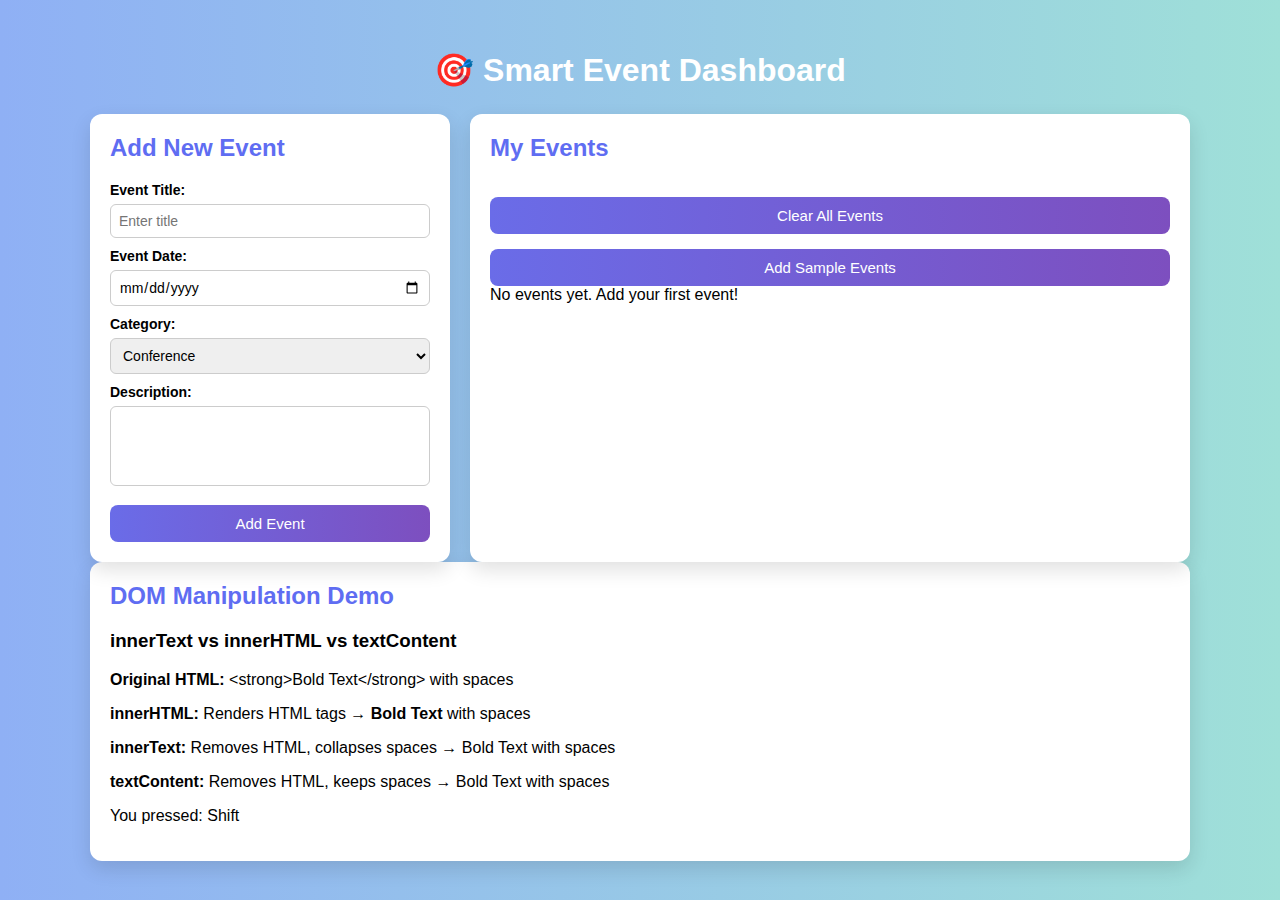
<file: Assignment-1/index.html>
<!DOCTYPE html>
<html lang="en">
<head>
    <meta charset="UTF-8">
    <meta name="viewport" content="width=device-width, initial-scale=1.0">
    <title>Smart Event Dashboard</title>
    <link rel="stylesheet" href="style.css">
</head>
<body>
    <div class="container">
        <h1 class="main-title">🎯 Smart Event Dashboard</h1>

        <div class="dashboard">
            <div class="form-section card">
                <h2>Add New Event</h2>
                <form id="eventForm">
                    <div class="form-group">
                        <label for="eventTitle">Event Title:</label>
                        <input type="text" id="eventTitle" placeholder="Enter title" required>
                    </div>

                    <div class="form-group">
                        <label for="eventDate">Event Date:</label>
                        <input type="date" id="eventDate" required>
                    </div>

                    <div class="form-group">
                        <label for="eventCategory">Category:</label>
                        <select id="eventCategory" required>
                            <option value="Conference">Conference</option>
                            <option value="Workshop">Workshop</option>
                            <option value="Meetup">Meetup</option>
                            <option value="Webinar">Webinar</option>
                            <option value="Social">Social</option>
                        </select>
                    </div>

                    <div class="form-group">
                        <label for="eventDescription">Description:</label>
                        <textarea id="eventDescription" required></textarea>
                    </div>

                    <button type="submit" class="btn-primary">Add Event</button>
                </form>
            </div>

            <div class="events-section card">
                <h2>My Events</h2>
                <div class="controls">
                    <button id="clearAllBtn" class="btn-primary">Clear All Events</button>
                    <button id="addSampleBtn" class="btn-primary">Add Sample Events</button>
                </div>
                <div id="eventContainer">
                    <div class="empty-state">No events yet. Add your first event!</div>
                </div>
            </div>
        </div>

        <div class="demo-section card">
            <h2>DOM Manipulation Demo</h2>
            <div class="demo-content">
                <h3>innerText vs innerHTML vs textContent</h3>
                <div class="demo-box">
                    <p><strong>Original HTML:</strong> <code>&lt;strong&gt;Bold Text&lt;/strong&gt; with spaces</code></p>
                    <p><strong>innerHTML:</strong> Renders HTML tags &rarr; <strong>Bold Text</strong> with spaces</p>
                    <p><strong>innerText:</strong> Removes HTML, collapses spaces &rarr; Bold Text with spaces</p>
                    <p><strong>textContent:</strong> Removes HTML, keeps spaces &rarr; Bold Text with spaces</p>
                    <p class="key-press">You pressed: <span>Shift</span></p>
                </div>
            </div>
        </div>
    </div>

    <script src="script.js"></script>
</body>
</html>
</file>
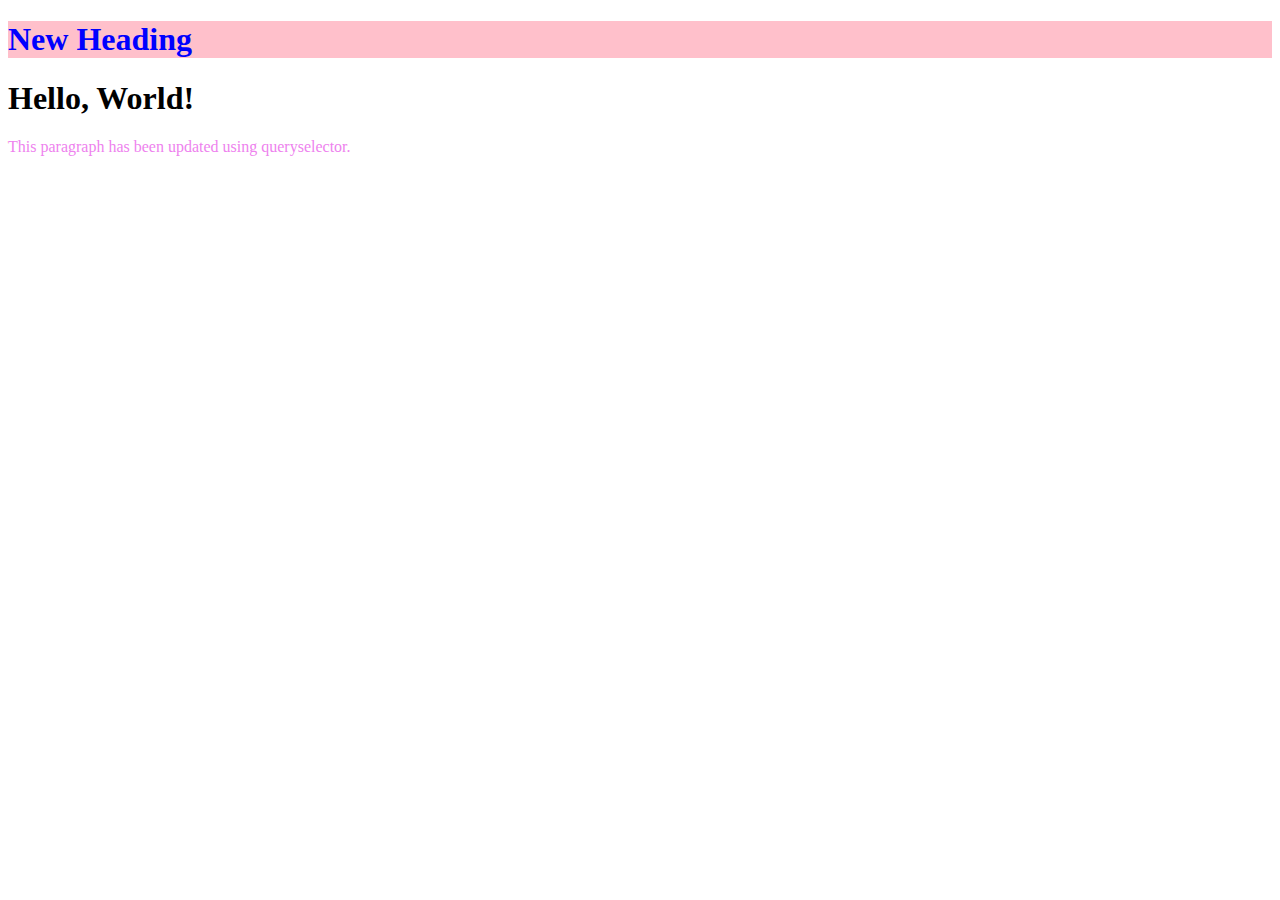
<file: js-day-6/index.html>
<!DOCTYPE html>
<html lang="en">
<head>
    <meta charset="UTF-8">
    <meta name="viewport" content="width=device-width, initial-scale=1.0">
    <title>Document</title>
</head>
<body>
    <h1 id="myHeading">Hello, World!</h1>
    <div id="content">
        <h1>Hello, World!</h1>
        <p>This is a simple example using a queryselector</p>

    </div>
    <script src="./script.js"></script>

        <!--introduction to DOM (Document object model)
        DOM is a programmming interface for web documents. provide a structured representations of web pages 
        elements and content,treating them as objects that can be acessed .
        DOM traversal method 
        1.getelementbyid()-->
</body>
</html>
</file>
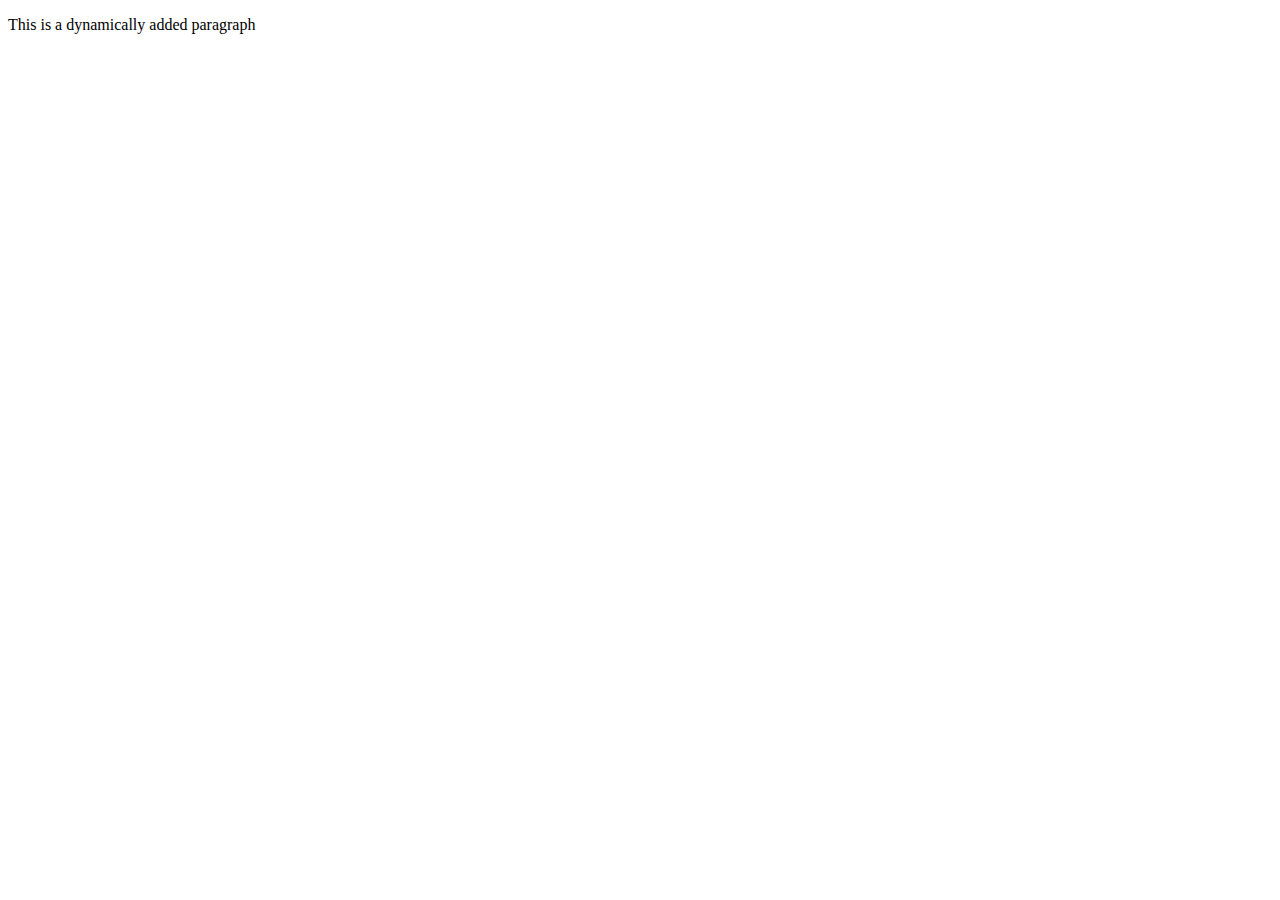
<file: js-day-7/index.html>
<!DOCTYPE html>
<html lang="en">
<head>
    <meta charset="UTF-8">
    <meta name="viewport" content="width=device-width, initial-scale=1.0">
    <title>Document</title>
</head>
<body>

    <div id="content">
        <p>This is a paragraph.</p>
    </div>
    <div id="gallery">

    </div>
    <div id="digi-clock"></div>
    
    <script src="./script.js"></script>    
</body>
</html>
</file>
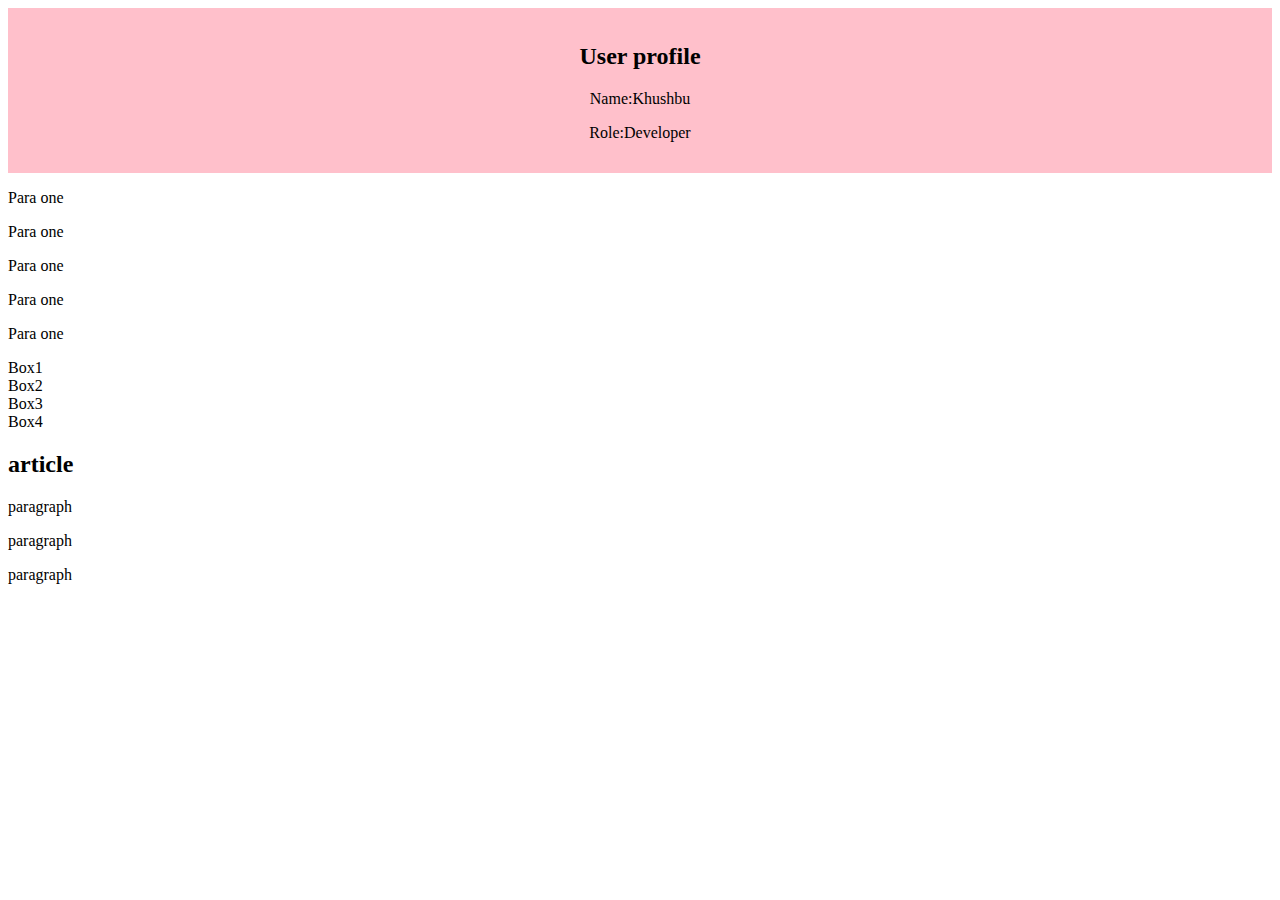
<file: Task-1/index.html>
<!DOCTYPE html>
<html lang="en">
<head>
    <meta charset="UTF-8">
    <meta name="viewport" content="width=device-width, initial-scale=1.0">
    <title>Document</title>
</head>
<body>
    <section id="profile">
        <h2>User profile</h2>
        <p>Name:Khushbu</p>
        <p>Role:Developer</p>
    </section>
    <!--Task2-->
    <!--<p class="important">HTML</p>
    <p class="important">CSS</p>
    <p class="important">JAVASCRIPT</p> -->
    <!--task3-->
    <p>Para one</p>
    <p>Para one</p>
    <p>Para one</p>
    <p>Para one</p>
    <p>Para one</p>
    <!-- task 4 -->
     <div class="box">Box1</div>
     <div class="box">Box2</div>
     <div class="box">Box3</div>
     <div class="box">Box4</div>
     <!--task5-->
     <section id="content">
        <h2>article</h2>
        <p>paragraph</p>
        <p>paragraph</p>
        <p>paragraph</p>
     </section>
     <!--task6-->

    
    <script src="./script.js"></script>
</body>
</html>
</file>
<file: Assignment-1/style.css>
* {
      box-sizing: border-box;
      font-family: "Segoe UI", sans-serif;
    }

    body {
      margin: 0;
      min-height: 100vh;
      background: linear-gradient(to right, #8fb0f5, #9fe0d8);
      display: flex;
      justify-content: center;
      align-items: flex-start;
    }

    .container {
      width: 90%;
      max-width: 1100px;
      margin: 30px auto;
    }

    h1 {
      text-align: center;
      color: #fff;
      margin-bottom: 25px;
    }

    .dashboard {
      display: grid;
      grid-template-columns: 1fr 2fr;
      gap: 20px;
    }

    .card {
      background: #fff;
      border-radius: 12px;
      padding: 20px;
      box-shadow: 0 8px 20px rgba(0,0,0,0.12);
    }

    .card h2 {
      margin-top: 0;
      color: #5f6df2;
    }

    label {
      display: block;
      margin-top: 10px;
      font-size: 14px;
      font-weight: 600;
    }

    input, select, textarea {
      width: 100%;
      margin-top: 6px;
      padding: 8px;
      border-radius: 6px;
      border: 1px solid #ccc;
      font-size: 14px;
    }

    textarea {
      resize: none;
      height: 80px;
    }

    button {
      width: 100%;
      margin-top: 15px;
      padding: 10px;
      border: none;
      border-radius: 8px;
      background: linear-gradient(to right, #6a6ce8, #7d4fbf);
      color: #fff;
      font-size: 15px;
      cursor: pointer;
    }

    .events-actions {
      display: flex;
      gap: 10px;
      margin-bottom: 15px;
    }

    .events-actions button {
      margin-top: 0;
      flex: 1;
    }

    .empty-msg {
      text-align: center;
      color: #888;
      margin-top: 40px;
      font-size: 14px;
    }

    @media (max-width: 768px) {
      .dashboard {
        grid-template-columns: 1fr;
      }
    }
</file>
